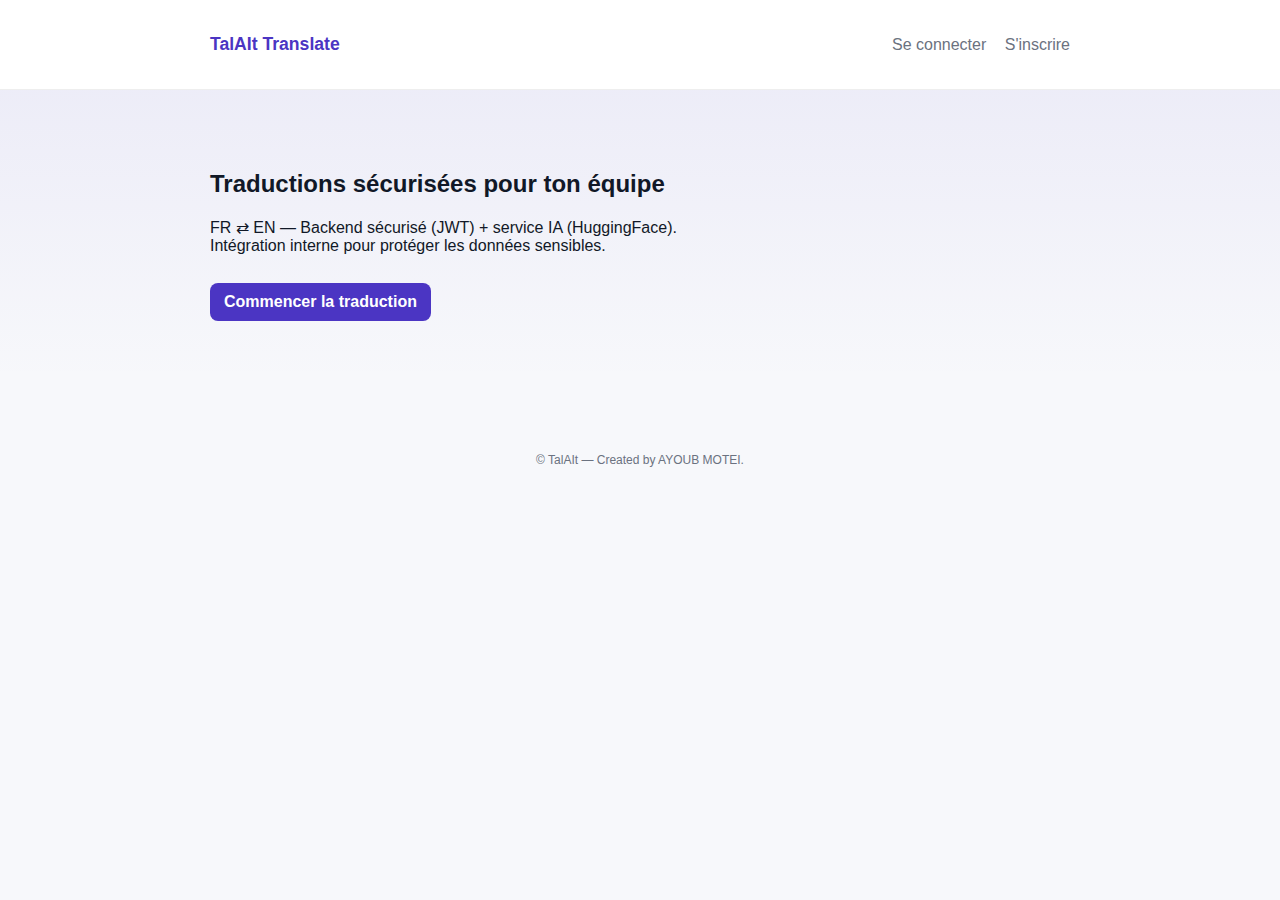
<file: index.html>
<!doctype html>
<html lang="fr">
<head>
  <meta charset="utf-8" />
  <meta name="viewport" content="width=device-width,initial-scale=1" />
  <title>TalAIt — Traduction sécurisée</title>
  <link rel="stylesheet" href="css/style.css" />
</head>
<body>
  <header class="topbar">
    <div class="container">
      <h1 class="brand">TalAIt Translate</h1>
      <nav>
        <a href="login.html">Se connecter</a>
        <a href="signup.html">S'inscrire</a>
      </nav>
    </div>
  </header>

  <main class="hero">
    <div class="container hero-grid">
      <div>
        <h2>Traductions sécurisées pour ton équipe</h2>
        <p>FR ⇄ EN — Backend sécurisé (JWT) + service IA (HuggingFace). Intégration interne pour protéger les données sensibles.</p>
        <a class="btn" href="translate.html">Commencer la traduction</a>
      </div>
      <div class="hero-image" aria-hidden="true">
        
      </div>
    </div>
  </main>

  <footer class="footer">
    <div class="container">
      <small>© TalAIt — Created by AYOUB MOTEI.</small>
    </div>
  </footer>
</body>
</html>
</file>
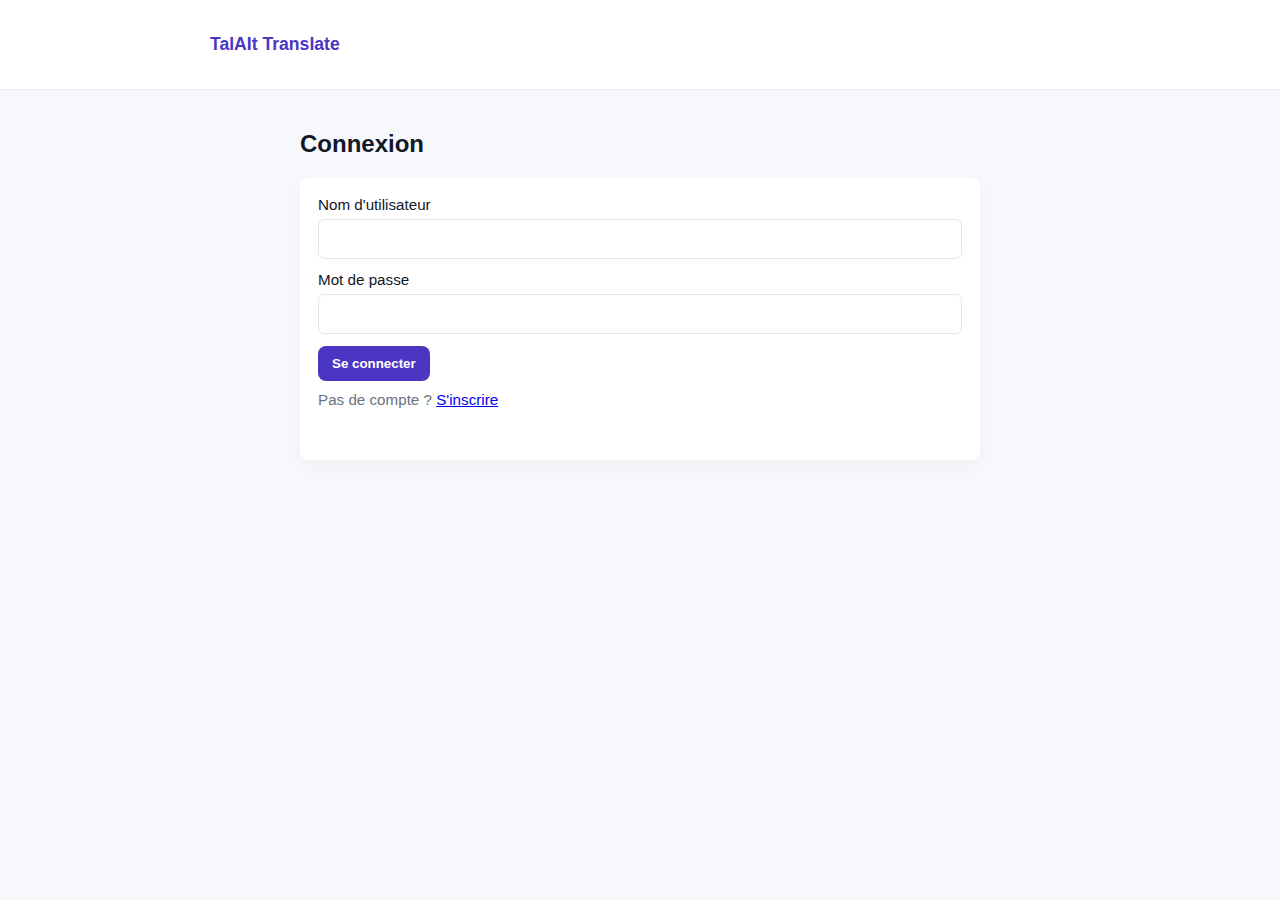
<file: login.html>
<!doctype html>
<html lang="fr">
<head>
  <meta charset="utf-8" />
  <meta name="viewport" content="width=device-width,initial-scale=1" />
  <title>Connexion — TalAIt Translate</title>
  <link rel="stylesheet" href="css/style.css" />
</head>
<body>
  <header class="topbar">
    <div class="container">
      <h1 class="brand">TalAIt Translate</h1>
    </div>
  </header>

  <main class="container narrow">
    <h2>Connexion</h2>
    <form id="loginForm" class="card">
      <label>
        Nom d'utilisateur
        <input type="text" id="username" name="username" required />
      </label>
      <label>
        Mot de passe
        <input type="password" id="password" name="password" required />
      </label>
      <button type="submit" class="btn">Se connecter</button>
      <p class="muted">Pas de compte ? <a href="signup.html">S'inscrire</a></p>
      <div id="loginMessage" class="message"></div>
    </form>
  </main>

  <script src="js/auth.js"></script>
  <script>
    // initialize login form behavior
    authInit({ formId: "loginForm", mode: "login" });
  </script>
</body>
</html>
</file>
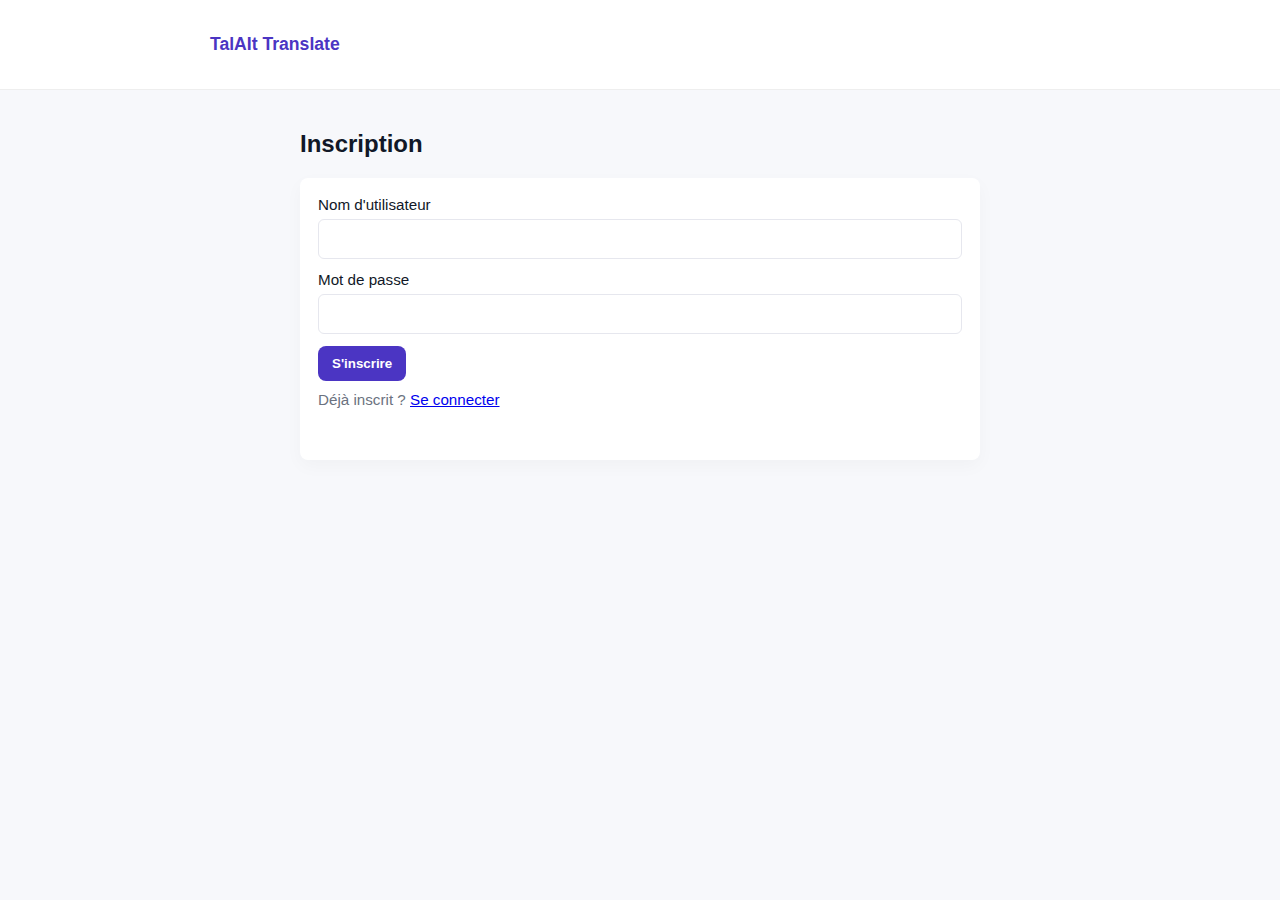
<file: signup.html>
<!doctype html>
<html lang="fr">
<head>
  <meta charset="utf-8" />
  <meta name="viewport" content="width=device-width,initial-scale=1" />
  <title>Inscription — TalAIt Translate</title>
  <link rel="stylesheet" href="css/style.css" />
</head>
<body>
  <header class="topbar">
    <div class="container">
      <h1 class="brand">TalAIt Translate</h1>
    </div>
  </header>

  <main class="container narrow">
    <h2>Inscription</h2>
    <form id="signupForm" class="card">
      <label>
        Nom d'utilisateur
        <input type="text" id="username" name="username" required />
      </label>
      <label>
        Mot de passe
        <input type="password" id="password" name="password" required minlength="6" />
      </label>
      <button type="submit" class="btn">S'inscrire</button>
      <p class="muted">Déjà inscrit ? <a href="login.html">Se connecter</a></p>
      <div id="signupMessage" class="message"></div>
    </form>
  </main>

  <script src="js/auth.js"></script>
  <script>
    authInit({ formId: "signupForm", mode: "signup" });
  </script>
</body>
</html>
</file>
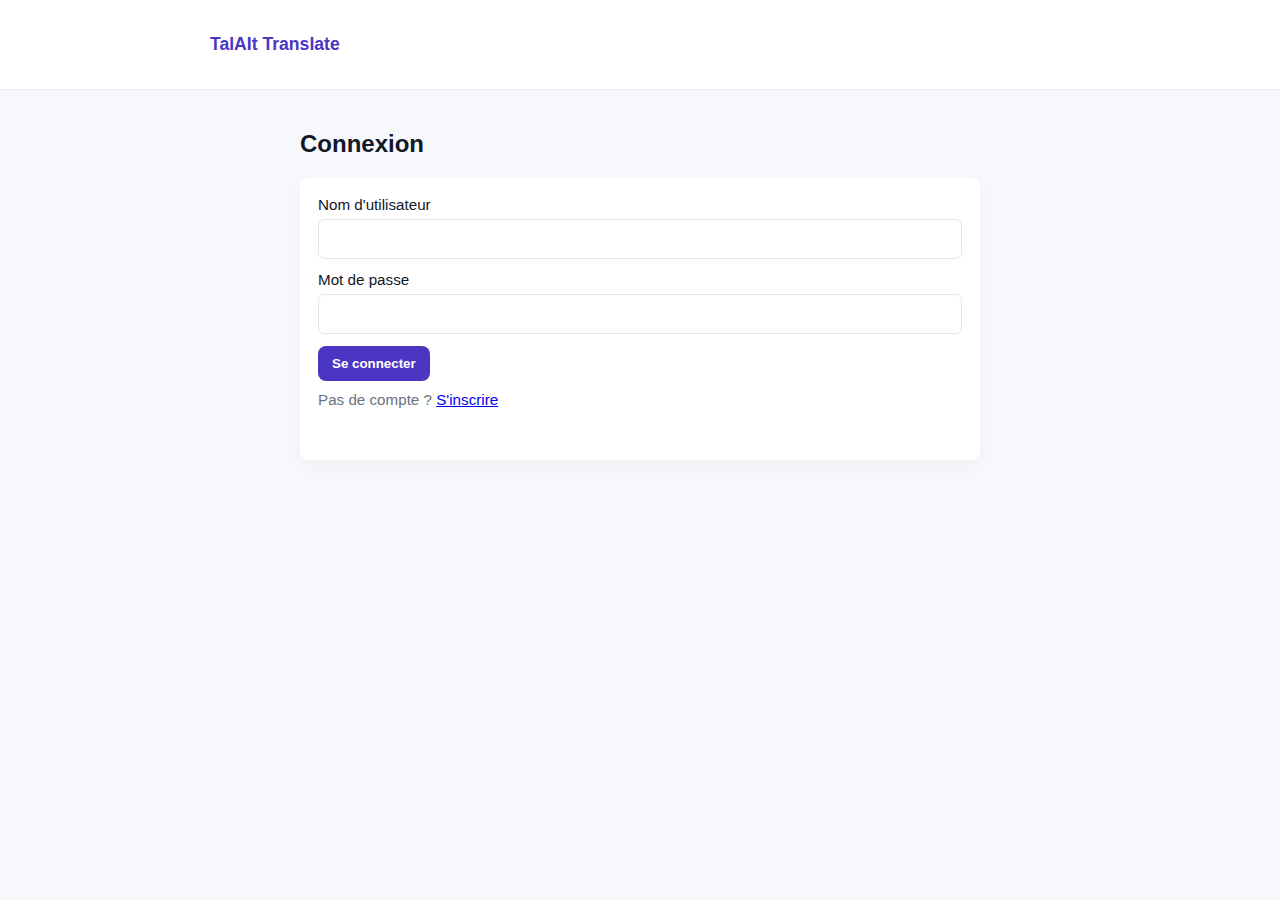
<file: translate.html>
<!doctype html>
<html lang="fr">
<head>
  <meta charset="utf-8" />
  <meta name="viewport" content="width=device-width,initial-scale=1" />
  <title>Traduction — TalAIt Translate</title>
  <link rel="stylesheet" href="css/style.css" />
</head>
<body>
  <header class="topbar">
    <div class="container">
      <h1 class="brand">TalAIt Translate</h1>
      <nav>
        <a href="index.html">Accueil</a>
        <a href="#" id="logoutBtn">Déconnexion</a>
      </nav>
    </div>
  </header>

  <main class="container narrow">
    <h2>Traduire du texte</h2>
    <div class="card">
      <label>
        Texte à traduire
        <textarea id="sourceText" rows="6" placeholder="Colle ton texte ici..." maxlength="4000"></textarea>
      </label>

      <div class="row">
        <label>
          Langue source
          <select id="sourceLang">
            <option value="fr">FR</option>
            <option value="en">EN</option>
          </select>
        </label>
        <label>
          Langue cible
          <select id="targetLang">
            <option value="en">EN</option>
            <option value="fr">FR</option>
          </select>
        </label>
      </div>

      <div class="actions">
        <button id="translateBtn" class="btn">Traduire</button>
      </div>

      <div id="status" class="muted"></div>

      <h3>Résultat</h3>
      <div id="result" class="result-box"></div>
    </div>
  </main>

  <script src="js/translate.js"></script>
  <script>
    translateInit();
    // logout handler
    document.getElementById('logoutBtn').addEventListener('click', (e) => {
      e.preventDefault();
      localStorage.removeItem('talait_token');
      window.location.href = 'login.html';
    });
  </script>
</body>
</html>
</file>
<file: css/style.css>
:root{
  --bg:#f7f8fb;
  --card:#ffffff;
  --accent:#4b35c3;
  --muted:#6b7280;
  --danger:#d9534f;
  --radius:8px;
  --maxw:900px;
}

*{box-sizing:border-box}
body{
  margin:0;
  font-family:Inter,Segoe UI,Arial,sans-serif;
  background:var(--bg);
  color:#111827;
  -webkit-font-smoothing:antialiased;
}

.container{
  max-width:var(--maxw);
  margin:0 auto;
  padding:20px;
}

.topbar{
  background:white;
  border-bottom:1px solid #eee;
}
.topbar .container{
  display:flex;
  align-items:center;
  justify-content:space-between;
}
.brand{margin:0; padding:14px 0; font-size:1.1rem; color:var(--accent)}

.topbar nav a{ margin-left:14px; color:var(--muted); text-decoration:none}

.hero{
  padding:40px 0;
  background: linear-gradient(180deg, rgba(75,53,195,0.06), rgba(255,255,255,0));
}
.hero-grid{ display:grid; grid-template-columns:1fr 360px; gap:20px; align-items:center}
.hero .btn{ margin-top:12px }

.narrow{ max-width:720px }

.card{
  background:var(--card);
  border-radius:var(--radius);
  padding:18px;
  box-shadow:0 6px 18px rgba(15,15,15,0.03);
}

label{ display:block; margin-bottom:12px; font-size:0.95rem }
input[type="text"], input[type="password"], select, textarea{
  width:100%;
  padding:10px 12px;
  border-radius:6px;
  border:1px solid #e6e7ee;
  margin-top:6px;
  font-size:1rem;
}

.row{ display:flex; gap:10px }
.row label{ flex:1 }

.btn{
  display:inline-block;
  background:var(--accent);
  color:white;
  padding:10px 14px;
  border-radius:8px;
  border:none;
  cursor:pointer;
  text-decoration:none;
  font-weight:600;
}
.btn[disabled]{ opacity:0.6; cursor:not-allowed }

.muted{ color:var(--muted); font-size:0.95rem; margin-top:10px }
.message{ margin-top:10px; min-height:1.2rem }
.message.error{ color:var(--danger) }
.result-box{
  min-height:80px;
  padding:12px;
  border-radius:6px;
  border:1px dashed #e6e7ee;
  background:#fbfbff;
  white-space:pre-wrap;
}

.footer{ padding:20px 0; text-align:center; color:var(--muted); font-size:0.9rem; margin-top:30px }

@media (max-width:900px){
  .hero-grid{ grid-template-columns:1fr }
  .row{ flex-direction:column }
}
</file>
